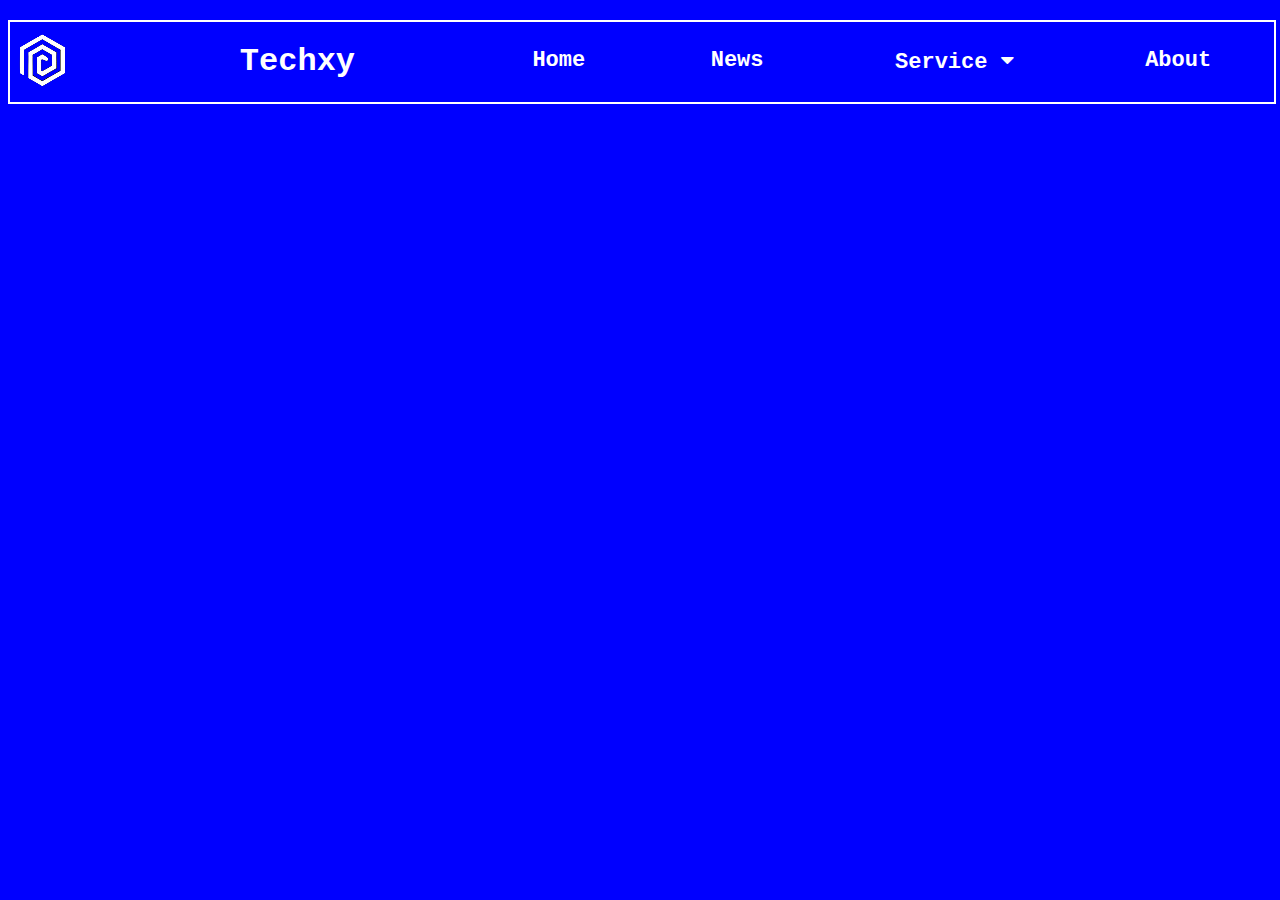
<file: navbar/index.html>
<!DOCTYPE html>
<html>

<head>
	<title>Home Page</title>
	<meta name='viewport' content='width=device-width, initial-scale=1'>
	<link rel="stylesheet" href="https://cdnjs.cloudflare.com/ajax/libs/font-awesome/4.7.0/css/font-awesome.min.css">
	<style>
		body {
			background: blue;
		}

		.header {
			display: flex;
			flex-direction: row;
			flex-wrap: wrap;
			flex-flow: row;
			width: 100%;
			border: 2px solid white;
			justify-content: space-around;
			align-content: center;
			align-items: center;
			text-align: center;
			margin-top: 20px;
		}

		.header_div_1 {
			display: none;
			animation: navbar_div_1_ani 1s linear;
			justify-content: center;
			align-items: center;
			width: 100%;
			align-content: center;
			border: none;
		}

		.nav_logo {
			display: none;
			cursor: pointer;
		}

		.header_logo {
			width: 20%;
			text-align: left;
		}

		.header_name {
			width: 20%;
			text-align: left;
			color: white;
			font-family: 'Courier New', Courier, monospace;
		}

		.navbar {
			display: flex;
			justify-content: center;
			justify-content: space-around;
			text-align: center;
			width: 70%;
		}
		.navbar a,button{
			color:white;
			text-decoration: none;
			font-size: 22px;
			font-family: 'Courier New', Courier, monospace;
			font-weight: bold;
			border:none;
			outline: none;
			background-color: transparent;
			cursor: pointer;
			word-wrap: break-word;
			word-break: break-all;
		}
		.navbar a:hover{
			color: yellow;
		}
		.navbar_div_1 a{
			padding: 14px 16px;
		}
		.navbar_div_1 {
			width: 100% ;
			flex-direction: column;
			justify-content: center;
			align-items: center;
			align-content: center;
			border: 2px solid white;
			background-color: #351e29;
		}
		.dropbtn_1{
			font-size: 22px;
			background-color: transparent;
			color:white;
			cursor: pointer;
			outline: none;
			border: none;
			padding: 14px 16px;
		}
		.dropbtn:hover{
			color: yellow;
		}
		.dropdown-content{
			display: none;
			flex-direction: column;
			position: absolute;
			background-color: gray;
			border: 2px solid white;
			margin-left: -30px;
			word-wrap: break-word;
			word-break: break-all;
			padding: 5px;
			z-index: 99;
		}
		.dropdown-content a{
			font-size: 18px;
			margin-top: 20px;
		}
		.dropdown-content_1{
			display: none;
			flex-direction: column;
			position: absolute;
			background-color: gray;
			border: 2px solid white;
			margin-left: -60px;
			word-wrap: break-word;
			word-break: break-all;
			padding: 5px;
			z-index: 99;
			width: 50%;
		}
		.dropdown-content_1 a{
			font-size: 18px;
			word-break: normal;
			word-wrap: normal;
		}
		.dropdown:hover .dropdown-content{
			display: flex;
		}
		.dropdown_1:hover .dropdown-content_1{
			display: flex;
		}
		.dropdown:hover .dropdown-content{
			display: flex;
		}
		@keyframes navbar_div_1_ani{
			from{
				opacity: 0;
			}
			to{
				opacity: 1;
			}
		}
		@media only screen and (min-width: 1000px) {
			.header_div_1 {
				display: none !important;
			}
		}
		@media only screen and (max-width: 1000px) {
			.nav_logo {
				display: block;
			}
			.navbar {
				display: none;
			}
		}
		@media only screen and (max-width: 700px) {
			.header{
				flex-wrap: wrap;
			}
			.header_logo{
				border:2px solid white;
				width: 30%;

			}
			.header_name{
				border: 2px solid white;
				width: 60%;
				text-align: center;
			}
			.dropdown-content_1{
				width: 60%;
			}
		}
		

	</style>
</head>

<body>
	<div class="header">
		<div class="header_logo">
			<img src="logo.png">
		</div>
		<div class="header_name">
			<h1>Techxy</h1>
		</div>
		<div class="nav_logo">
			<img src="navbar.png" onclick="fun()">
		</div>
		<div class="navbar">
			<a href="#home">Home</a>
			<a href="#news">News</a>
			<div class="dropdown">
				<button class="dropbtn">Service
					<i class="fa fa-caret-down"></i>
				</button>
				<div class="dropdown-content">
					<a href="#">Web Development </a>
					<a href="#">Software Development</a>
					<a href="#">Own Product</a>
					<a href="#">Own Product</a>

				</div>
			</div>
		<a href="#news">About</a>	
		</div>
		
	</div>
	<div class="header header_div_1">
		<div class="navbar navbar_div_1">
			<a href="#home">Home</a>
			<a href="#news">News</a>
			<div class="dropdown_1">
				<button class="dropbtn_1">Service
					<i class="fa fa-caret-down"></i>
				</button>
				<div class="dropdown-content_1">
					<a href="#">Web Development Web Development Web Development Web Development</a>
					<a href="#">Software Development </a>
					<a href="#">Own Product</a>
					<a href="#">Own Product</a>
				</div>
			</div>
			<a href="#news">About</a>
		</div>
	</div>
	<script>
		function fun() {
			var header = document.getElementsByClassName("header_div_1")[0];
			var navbar = document.getElementsByClassName("navbar_div_1")[0];
			if (header.style.display == "none") {
				header.style.display = "flex";
				navbar.style.display = "flex";
			}
			else {
				header.style.display = "none";
				navbar.style.display = "none";
			}
		}
		fun();
	</script>
</body>

</html>
</file>
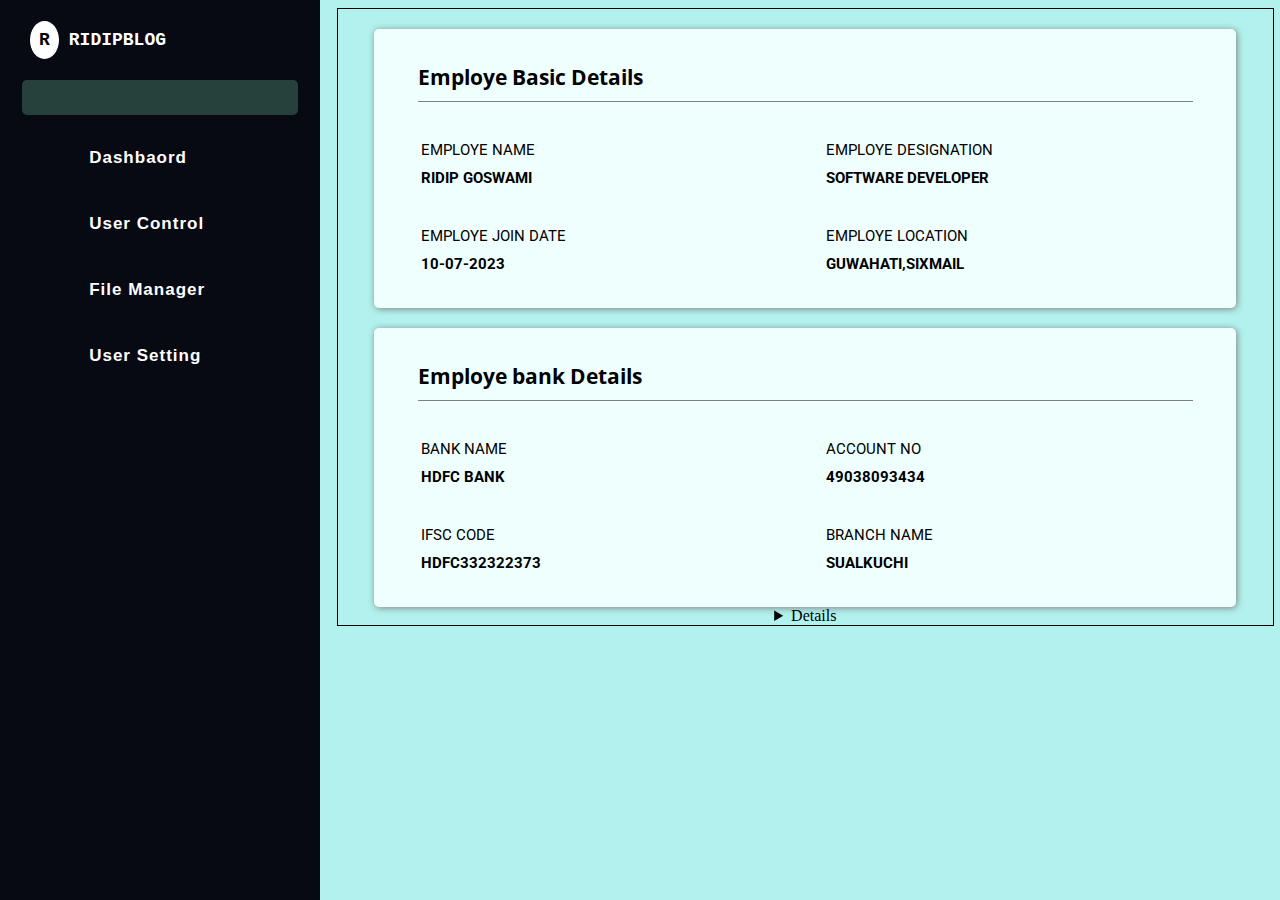
<file: SIDE_NAV/index.html>
<!DOCTYPE html>
<html lang="en">
  <head>
    <meta charset="UTF-8" />
    <meta name="viewport" content="width=device-width, initial-scale=1.0" />
    <link
      rel="stylesheet"
      href="https://cdnjs.cloudflare.com/ajax/libs/font-awesome/6.0.0-beta2/css/all.min.css"
      integrity="sha512-YWzhKL2whUzgiheMoBFwW8CKV4qpHQAEuvilg9FAn5VJUDwKZZxkJNuGM4XkWuk94WCrrwslk8yWNGmY1EduTA=="
      crossorigin="anonymous"
      referrerpolicy="no-referrer"
    />
    <link rel="preconnect" href="https://fonts.googleapis.com" />
    <link rel="preconnect" href="https://fonts.gstatic.com" crossorigin />
    <link
      href="https://fonts.googleapis.com/css2?family=Roboto:ital@1&display=swap"
      rel="stylesheet"
    />
    <link
      href="https://fonts.googleapis.com/css2?family=Open+Sans:ital@1&display=swap"
      rel="stylesheet"
    />
    <link rel="stylesheet" href="app.css" />
    <title>Side Nav Bar</title>
  </head>
  <body>
    <div class="flex_div side_nav_div">
      <div class="flex_div side_head_div">
        <p class="side_circle_head"><span>R</span><span>RidipBlog</span></p>
      </div>
      <div class="flex_div side_btn_div">
        <div class="flex_div search_div">
          <span><i class="fa fa-magnifying-glass"></i></span>
          <input type="text" />
        </div>
        <button class="flex_div">
          <span><i class="fa fa-user"></i></span>
          <span>Dashbaord</span>
        </button>
        <button class="flex_div">
          <span><i class="fa fa-universal-access"></i></span
          ><span>User Control</span>
        </button>
        <button class="flex_div">
          <span><i class="fa fa-file"></i></span>
          <span>File Manager</span>
        </button>
        <button class="flex_div">
          <span><i class="fa fa-gear"></i></span> <span>User Setting</span>
        </button>
      </div>
    </div>
    <div class="flex_div content_div">
      <div class="flex_div main_content_div">
        <div class="flex_div list_div">
          <h1>Employe Basic Details</h1>
          <p class="flex_div">
            <span>Employe Name</span><span>Ridip goswami</span>
          </p>
          <p class="flex_div">
            <span>Employe Designation</span><span>Software Developer</span>
          </p>
          <p class="flex_div">
            <span>Employe Join Date</span><span>10-07-2023</span>
          </p>
          <p class="flex_div">
            <span>Employe Location</span><span>Guwahati,Sixmail</span>
          </p>
        </div>
        <div class="flex_div list_div">
          <h1>Employe bank Details</h1>
          <p class="flex_div"><span>Bank Name</span><span>HDFC Bank</span></p>
          <p class="flex_div">
            <span>Account No</span><span>49038093434</span>
          </p>
          <p class="flex_div">
            <span>IFSC Code</span><span>HDFC332322373</span>
          </p>
          <p class="flex_div"><span>Branch Name</span><span>Sualkuchi</span></p>
        </div>
      </div>
      <details class="details">
        <p>
          Lorem ipsum dolor, sit amet consectetur adipisicing elit. Architecto
          alias aliquam exercitationem culpa debitis voluptas, nulla impedit
          facilis temporibus, adipisci dignissimos cupiditate a veritatis
          provident deserunt amet accusamus eum iste.
        </p>
        <p>
          Lorem ipsum dolor sit amet consectetur adipisicing elit. Nobis
          deleniti ad autem, necessitatibus doloribus cupiditate minima
          similique architecto qui vel harum voluptate praesentium libero nemo
          laboriosam quasi nisi cumque officia?
        </p>
        <p>
          Lorem ipsum dolor sit amet consectetur adipisicing elit. Nobis
          deleniti ad autem, necessitatibus doloribus cupiditate minima
          similique architecto qui vel harum voluptate praesentium libero nemo
          laboriosam quasi nisi cumque officia?
        </p>
        <p>
          Lorem ipsum dolor sit amet consectetur adipisicing elit. Nobis
          deleniti ad autem, necessitatibus doloribus cupiditate minima
          similique architecto qui vel harum voluptate praesentium libero nemo
          laboriosam quasi nisi cumque officia?
        </p>
        <p>
          Lorem ipsum dolor sit amet consectetur adipisicing elit. Nobis
          deleniti ad autem, necessitatibus doloribus cupiditate minima
          similique architecto qui vel harum voluptate praesentium libero nemo
          laboriosam quasi nisi cumque officia?
        </p>
        <p>
          Lorem ipsum dolor sit amet consectetur adipisicing elit. Nobis
          deleniti ad autem, necessitatibus doloribus cupiditate minima
          similique architecto qui vel harum voluptate praesentium libero nemo
          laboriosam quasi nisi cumque officia?
        </p>
        <p>
          Lorem ipsum dolor sit amet consectetur adipisicing elit. Nobis
          deleniti ad autem, necessitatibus doloribus cupiditate minima
          similique architecto qui vel harum voluptate praesentium libero nemo
          laboriosam quasi nisi cumque officia?
        </p>
      </details>
    </div>
  </body>
</html>
</file>
<file: SIDE_NAV/app.css>
body {
  background: #b1f2ee;
}
.flex_div {
  display: flex;
  flex-direction: row;
  flex-flow: row;
  flex-wrap: wrap;
  align-items: center;
  align-content: center;
  justify-content: center;
}
.side_nav_div {
  height: 100%;
  width: 25%;
  position: fixed;
  z-index: 1;
  top: 0;
  left: 0;
  background-color: #070913;
  overflow-x: hidden;
  transition: 0.5s;
  align-content: start;
}
.side_nav_div::-webkit-scrollbar {
  width: 0;
}
.side_head_div {
  width: 100%;
}
.side_head_div p {
  width: 100%;
  text-align: left;
  margin: 30px 30px;
}
.side_head_div p span {
  color: white;
  font-weight: bold;
  font-size: 18px;
  text-transform: uppercase;
  font-family: "Courier New", Courier, monospace;
}
.side_head_div p span:first-child {
  width: 60px;
  height: 58px;
  border-radius: 50%;
  padding: 9px;
  color: black;
  background: white;
  margin-right: 10px;
}
.side_btn_div {
  width: 100%;
  flex-direction: column;
  flex-flow: column;
}
.side_btn_div button {
  background: transparent;
  color: white;
  font-size: 17px;
  font-weight: bold;
  border: none;
  outline: none;
  letter-spacing: 1px;
  margin-top: 20px;
  width: 80%;
  cursor: pointer;
  text-align: left;
  transition: 1s;
  padding: 13px 10px;
}
.side_btn_div button span:first-child {
  width: 20%;
  text-align: left;
}
.side_btn_div button span:last-child {
  width: 80%;
  text-align: left;
}
.side_btn_div button:hover {
  border-radius: 10px;
  background: white;
  color: black;
}
.search_div {
  width: 80%;
  background: #26403c;
  border-radius: 5px;
  padding: 0px 10px;
}
.search_div span {
  width: 12%;
  text-align: left;
  color: white;
}
.search_div input {
  width: 88%;
  border: none;
  outline: none;
  padding: 10px 0px;
  background-color: transparent;
  color: white;
}
.content_div {
  margin-left: 26%;
  width: 74%;
  border: 1px solid black;
  flex-direction: column;
  flex-flow: column;
}
.main_content_div {
  width: 100%;
}
.list_div {
  width: 90%;
  box-shadow: 1px 1px 7px grey;
  border-radius: 5px;
  background: #effffd;
  margin-top: 20px;
  padding: 20px 10px;
}
.list_div p {
  width: 48%;
  font-size: 15px;
  text-transform: uppercase;
  font-weight: bold;
  font-family: "Roboto", sans-serif;
}
.list_div p span {
  width: 90%;
  margin-top: 10px;
}
.list_div p span:first-child {
  font-weight: normal;
}
.list_div h1 {
  font-size: 21px;
  width: 92%;
  text-align: left;
  font-family: "Open Sans", sans-serif;
  border-bottom: 1px solid grey;
  padding-bottom: 10px;
}
</file>
